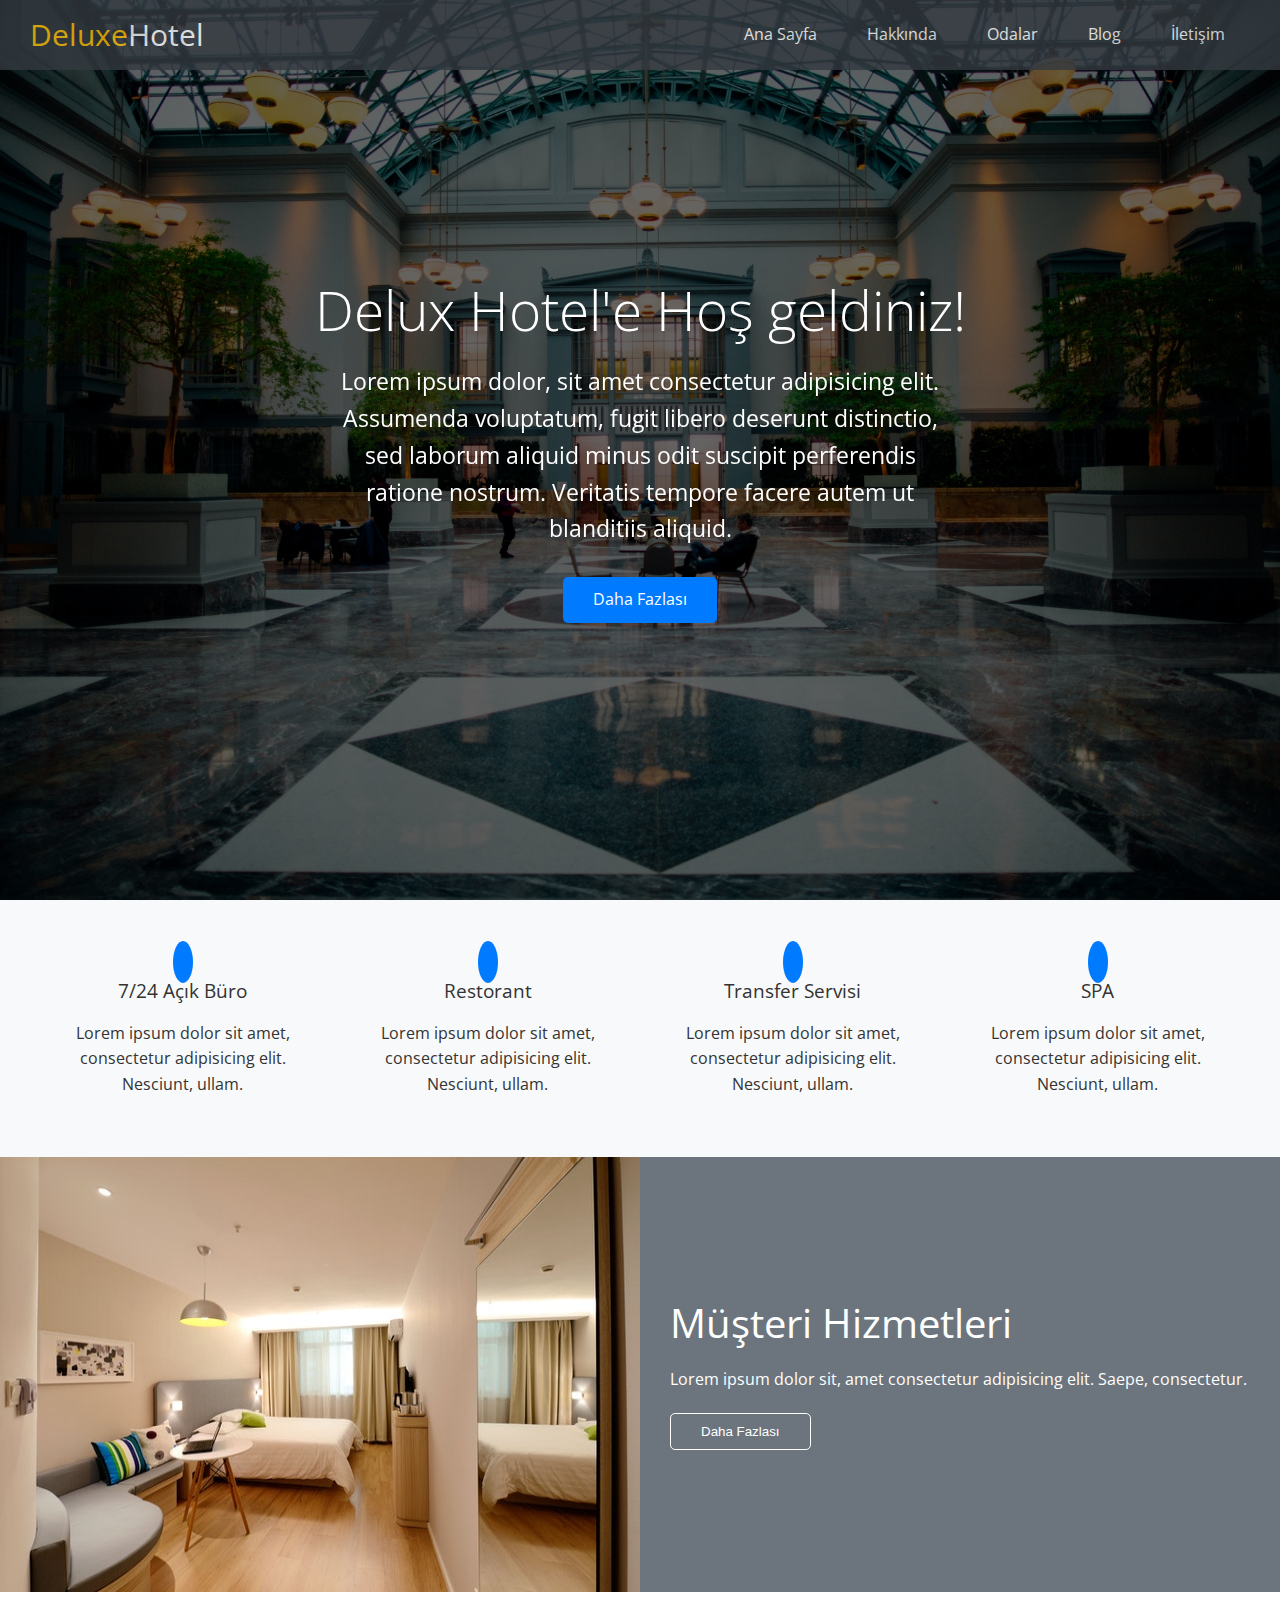
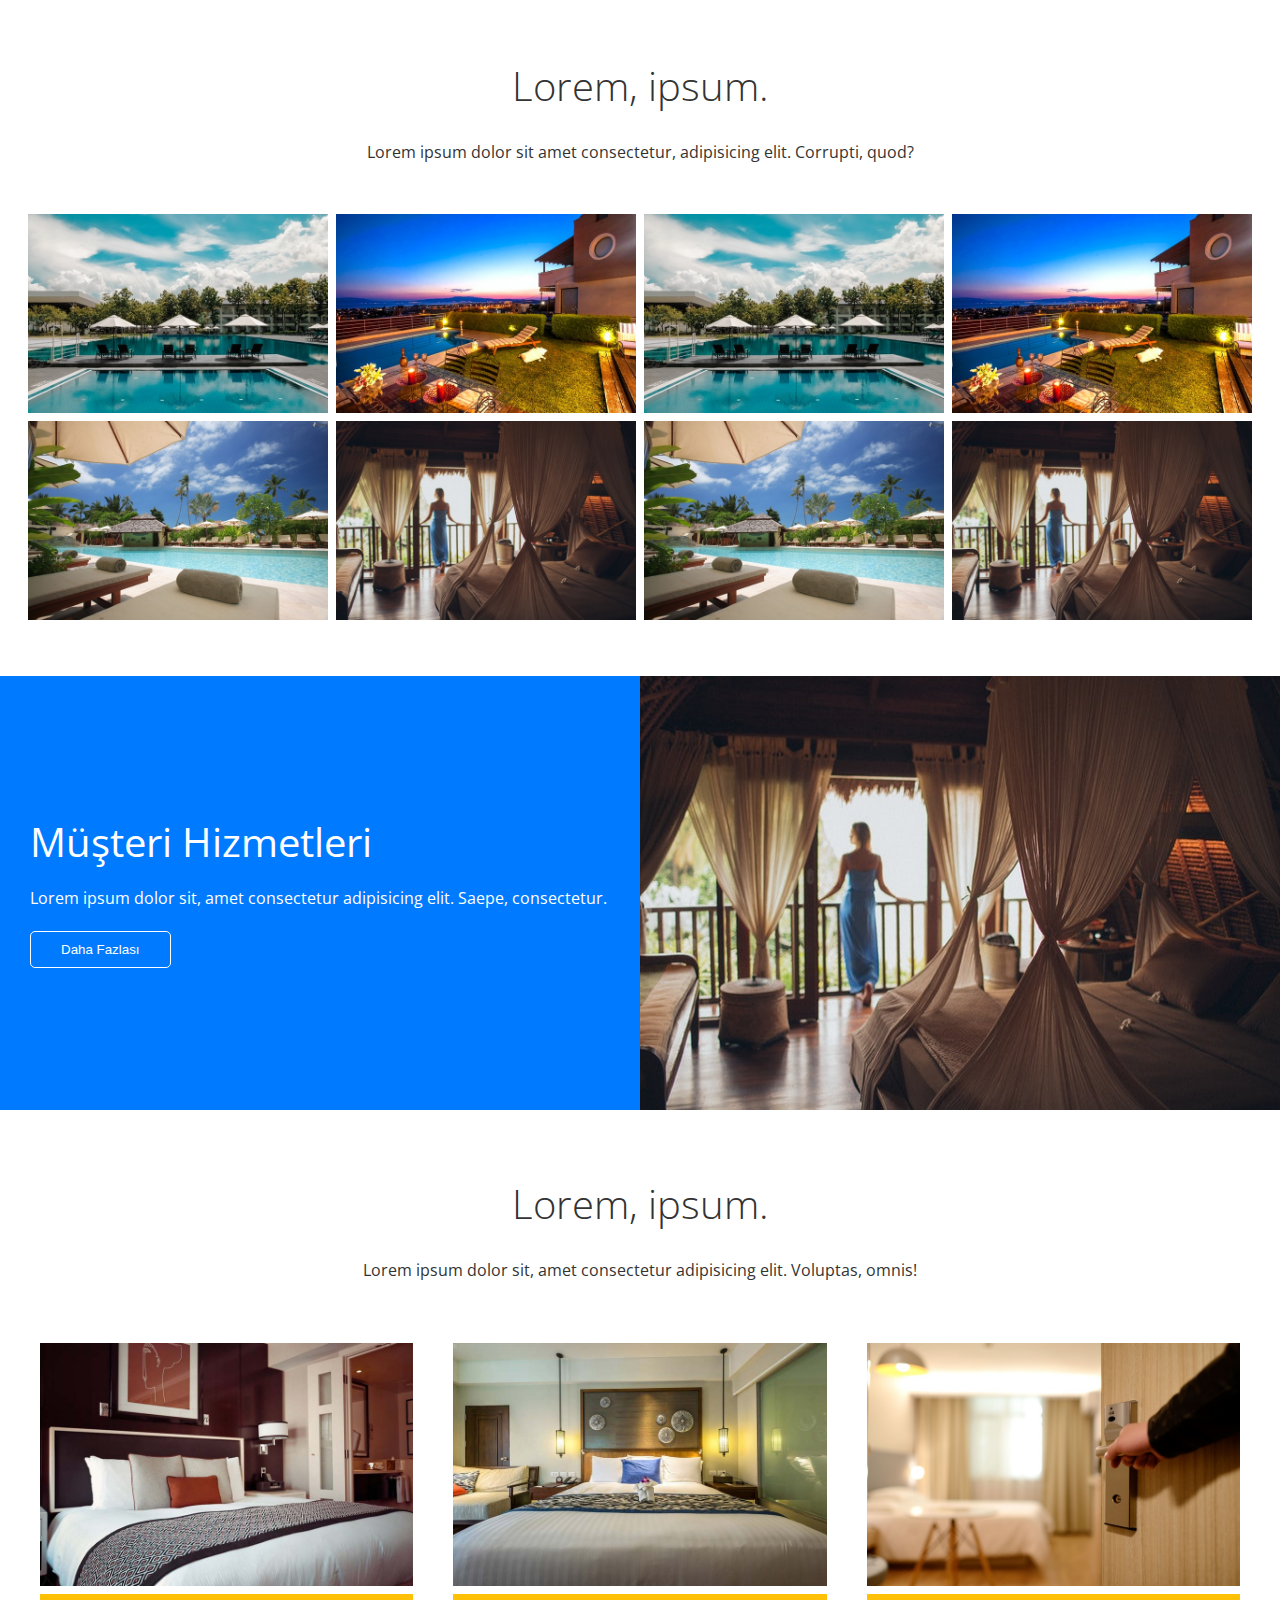
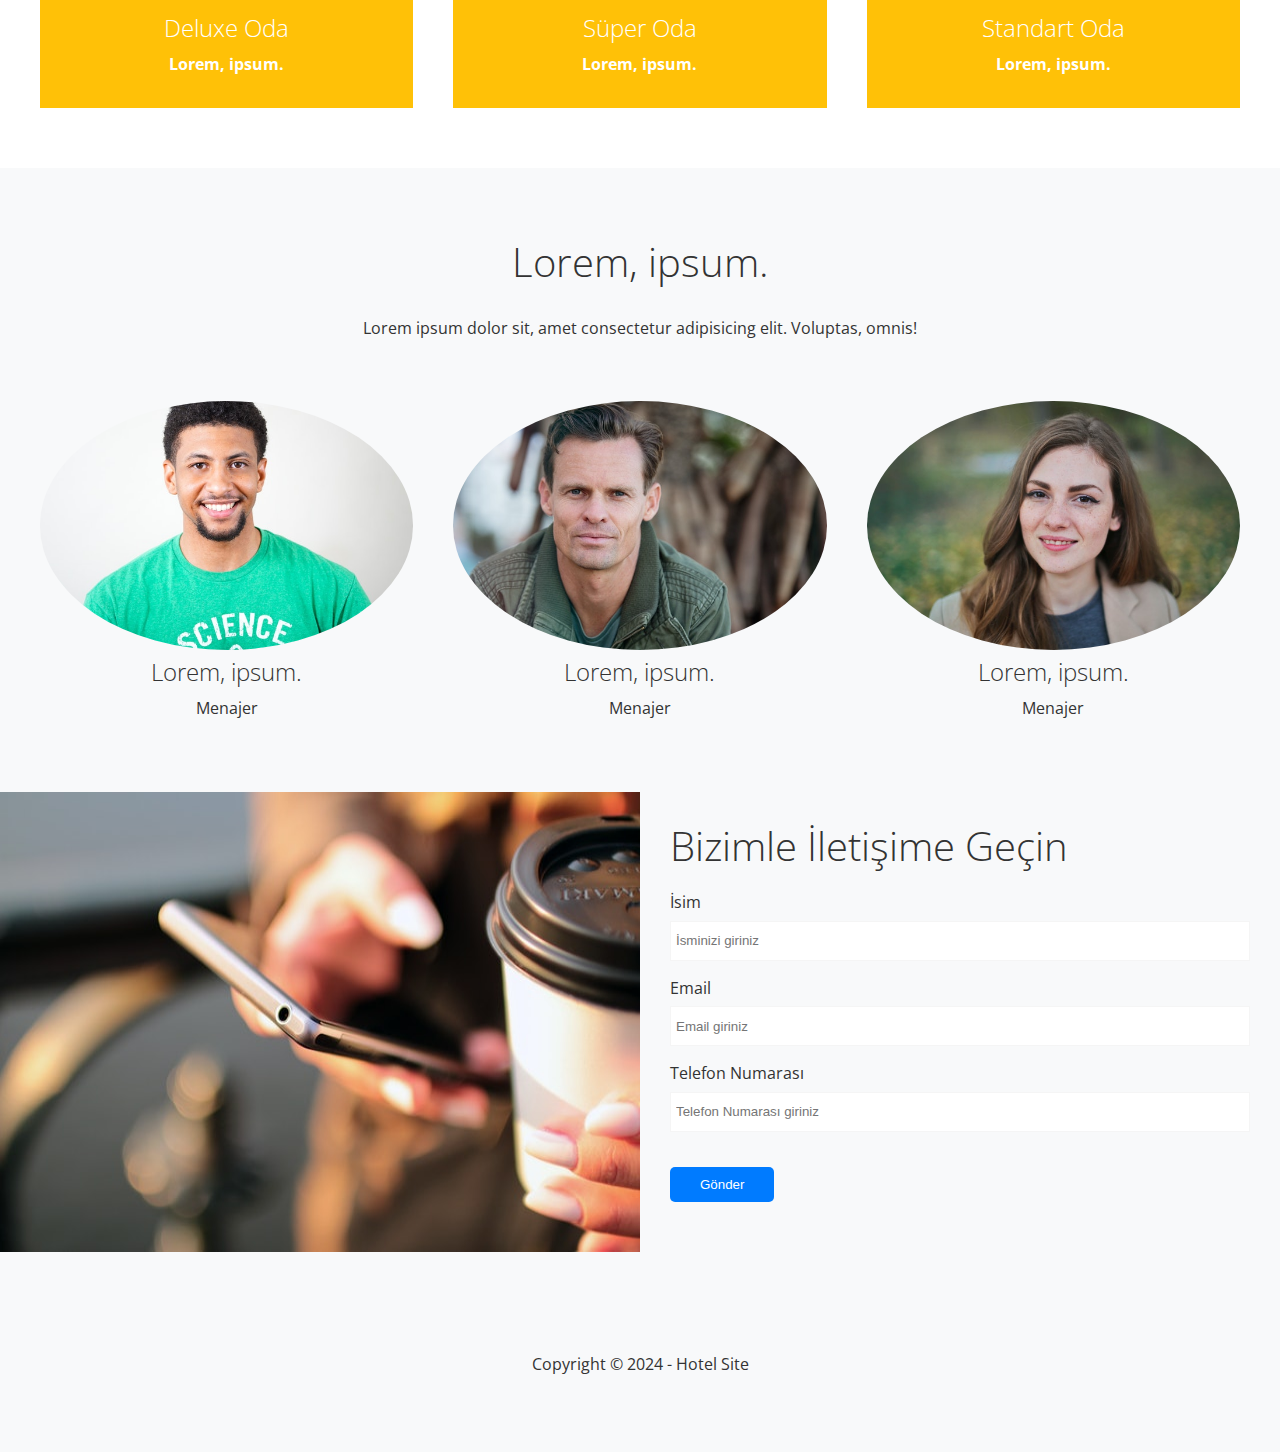
<file: index.html>
<!DOCTYPE html>
<html lang="tr">
  <head>
    <meta charset="UTF-8" />
    <meta name="viewport" content="width=device-width, initial-scale=1.0" />
    <link
      rel="stylesheet"
      href="https://cdnjs.cloudflare.com/ajax/libs/font-awesome/6.6.0/css/all.min.css"
      integrity="sha512-Kc323vGBEqzTmouAECnVceyQqyqdsSiqLQISBL29aUW4U/M7pSPA/gEUZQqv1cwx4OnYxTxve5UMg5GT6L4JJg=="
      crossorigin="anonymous"
      referrerpolicy="no-referrer"
    />
    <link rel="stylesheet" href="css/utils.css" />
    <link rel="stylesheet" href="css/style.css" />
    <title>Document</title>
  </head>
  <body>
    <header id="home" class="main-header">
      <div class="navbar">
        <h1 class="brand">
          <i class="fas fa-hotel"></i>
          <span>Deluxe</span>Hotel
        </h1>
        <nav>
          <ul>
            <li><a href="#home">Ana Sayfa</a></li>
            <li><a href="#about">Hakkında</a></li>
            <li><a href="#rooms">Odalar</a></li>
            <li><a href="blogs.html">Blog</a></li>
            <li><a href="#contact">İletişim</a></li>
          </ul>
        </nav>
      </div>

      <div class="content">
        <h1>Delux Hotel'e Hoş geldiniz!</h1>
        <p>
          Lorem ipsum dolor, sit amet consectetur adipisicing elit. Assumenda
          voluptatum, fugit libero deserunt distinctio, sed laborum aliquid
          minus odit suscipit perferendis ratione nostrum. Veritatis tempore
          facere autem ut blanditiis aliquid.
        </p>
        <a href="" class="btn btn-primary">
          <i class="fas fa-chevron-right"></i>Daha Fazlası</a
        >
      </div>
    </header>

    <main>
      <section id="services" class="icons bg-light">
        <div class="flex-items">
          <div>
            <i class="fas fa-concierge-bell fa-3x"></i>
            <div>
              <h3>7/24 Açık Büro</h3>
              <p>
                Lorem ipsum dolor sit amet, consectetur adipisicing elit.
                Nesciunt, ullam.
              </p>
            </div>
          </div>
          <div>
            <i class="fas fa-utensils fa-3x"></i>
            <div>
              <h3>Restorant</h3>
              <p>
                Lorem ipsum dolor sit amet, consectetur adipisicing elit.
                Nesciunt, ullam.
              </p>
            </div>
          </div>
          <div>
            <i class="fas fa-bus fa-3x"></i>
            <div>
              <h3>Transfer Servisi</h3>
              <p>
                Lorem ipsum dolor sit amet, consectetur adipisicing elit.
                Nesciunt, ullam.
              </p>
            </div>
          </div>
          <div>
            <i class="fas fa-spa fa-3x"></i>
            <div>
              <h3>SPA</h3>
              <p>
                Lorem ipsum dolor sit amet, consectetur adipisicing elit.
                Nesciunt, ullam.
              </p>
            </div>
          </div>
        </div>
      </section>

      <section id="about" class="about flex-columns">
        <div class="row">
          <div class="column">
            <div class="column-1">
              <img src="img_hotel/about1.jpeg" alt="" />
            </div>
          </div>
          <div class="column">
            <div class="column-2 bg-secondary">
              <h2>Müşteri Hizmetleri</h2>
              <p>
                Lorem ipsum dolor sit, amet consectetur adipisicing elit. Saepe,
                consectetur.
              </p>
              <button class="btn btn-outline">Daha Fazlası</button>
            </div>
          </div>
        </div>
      </section>

      <section id="gallery" class="gallery flex-grid section-padding">
        <header class="section-header">
          <h2>Lorem, ipsum.</h2>
          <p>
            Lorem ipsum dolor sit amet consectetur, adipisicing elit. Corrupti,
            quod?
          </p>
        </header>
        <div class="row">
          <div class="column">
            <img src="img_hotel/1.jpeg" alt="" />
            <img src="img_hotel/2.jpeg" alt="" />
          </div>
          <div class="column">
            <img src="img_hotel/3.jpeg" alt="" />
            <img src="img_hotel/4.jpeg" alt="" />
          </div>
          <div class="column">
            <img src="img_hotel/1.jpeg" alt="" />
            <img src="img_hotel/2.jpeg" alt="" />
          </div>
          <div class="column">
            <img src="img_hotel/3.jpeg" alt="" />
            <img src="img_hotel/4.jpeg" alt="" />
          </div>
        </div>
      </section>

      <section class="about flex-columns flex-reverse">
        <div class="row">
          <div class="column">
            <div class="column-1">
              <img src="img_hotel/about2.jpeg" alt="" />
            </div>
          </div>
          <div class="column">
            <div class="column-2 bg-primary">
              <h2>Müşteri Hizmetleri</h2>
              <p>
                Lorem ipsum dolor sit, amet consectetur adipisicing elit. Saepe,
                consectetur.
              </p>
              <button class="btn btn-outline">Daha Fazlası</button>
            </div>
          </div>
        </div>
      </section>

      <section id="rooms" class="rooms section-padding">
        <header class="section-header">
          <h2>Lorem, ipsum.</h2>
          <p>
            Lorem ipsum dolor sit, amet consectetur adipisicing elit. Voluptas,
            omnis!
          </p>
        </header>
        <div class="flex-items">
            <div class="card">
                <img src="img_hotel/room1.jpeg" alt="">
                <div class="card-body bg-warning">
                    <h2>Deluxe Oda</h2>
                    <p>Lorem, ipsum.</p>
                </div>
            </div>
            <div class="card">
                <img src="img_hotel/room2.jpeg" alt="">
                <div class="card-body bg-warning">
                    <h2>Süper Oda</h2>
                    <p>Lorem, ipsum.</p>
                </div>
            </div>
            <div class="card">
                <img src="img_hotel/room3.jpeg" alt="">
                <div class="card-body bg-warning">
                    <h2>Standart Oda</h2>
                    <p>Lorem, ipsum.</p>
                </div>
            </div>
        </div>
      </section>

      <section id="teams" class="teams section-padding bg-light">
        <header class="section-header">
            <h2>Lorem, ipsum.</h2>
            <p>
              Lorem ipsum dolor sit, amet consectetur adipisicing elit. Voluptas,
              omnis!
            </p>
          </header>
          <div class="flex-items">
            <div>
                <img src="img_hotel/p1.jpeg" alt="">
                <h2>Lorem, ipsum.</h2>
                <p>Menajer</p>
            </div>
            <div>
                <img src="img_hotel/p2.jpeg" alt="">
                <h2>Lorem, ipsum.</h2>
                <p>Menajer</p>
            </div>
            <div>
                <img src="img_hotel/p3.jpeg" alt="">
                <h2>Lorem, ipsum.</h2>
                <p>Menajer</p>
            </div>
          </div>
      </section>

      <section id="contact" class="contact flex-columns">
        <div class="row">
            <div class="column">
                <div class="column-1">
                    <img src="img_hotel/contact.jpeg" alt="">
                </div>
            </div>
            <div class="column">
                <div class="column-2 bg-light">
                    <h2>Bizimle İletişime Geçin</h2>
                    <form action="" class="contact-form">
                        <div class="form-control">
                            <label for="name">İsim</label>
                            <input type="text" id="name" placeholder="İsminizi giriniz">
                        </div>
                        <div class="form-control">
                            <label for="name">Email</label>
                            <input type="email" id="email" placeholder="Email giriniz">
                        </div>
                        <div class="form-control">
                            <label for="name">Telefon Numarası</label>
                            <input type="text" id="phone" placeholder="Telefon Numarası giriniz">
                        </div>
                        <button type="submit" class="btn btn-primary">Gönder</button>
                    </form>
                </div>
            </div>
        </div>
      </section>
    </main>

    <footer class="footer bg-light">
        <div class="social">
            <a href="#"><i class="fab fa-facebook fa-2x"></i></a>
            <a href="#"><i class="fab fa-twitter fa-2x"></i></a>
            <a href="#"><i class="fab fa-youtube fa-2x"></i></a>
            <a href="#"><i class="fab fa-linkedin fa-2x"></i></a>
        </div>
        <p>Copyright &copy 2024 - Hotel Site</p>
    </footer>
  </body>
</html>
</file>
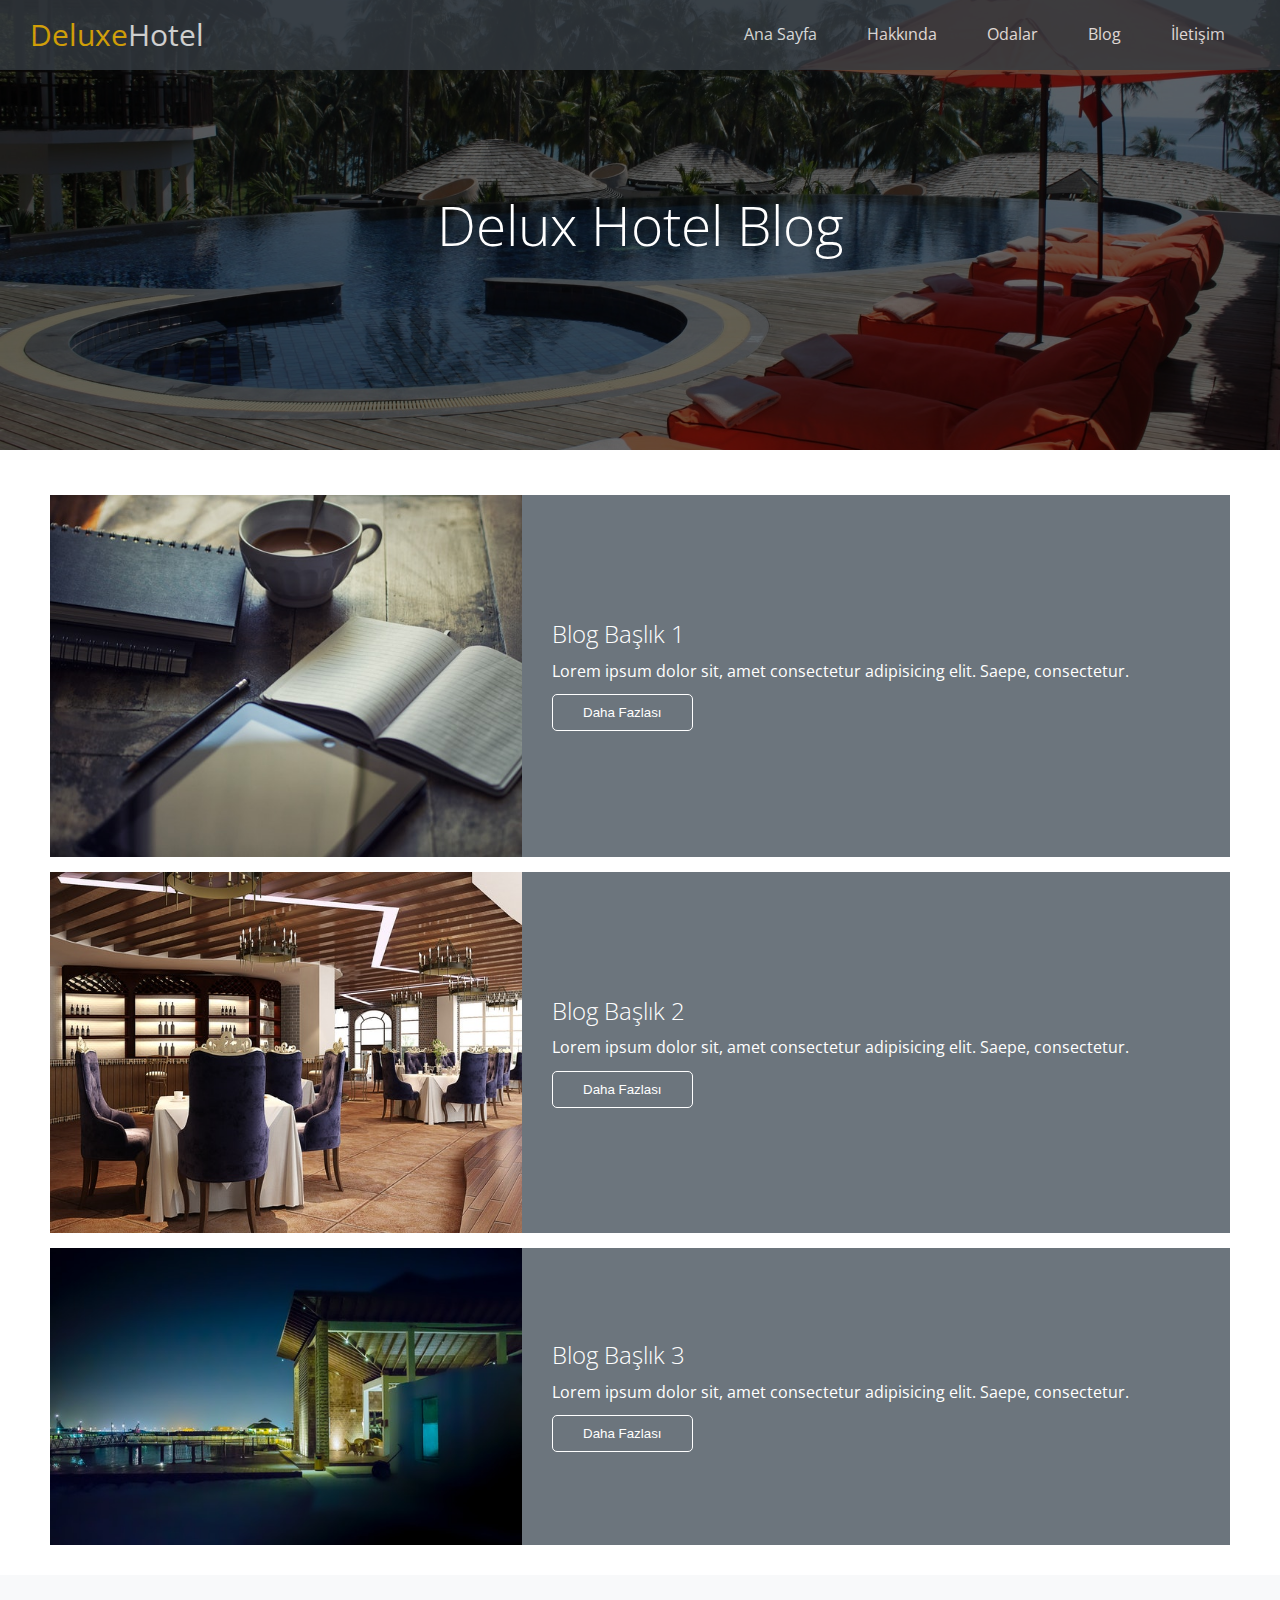
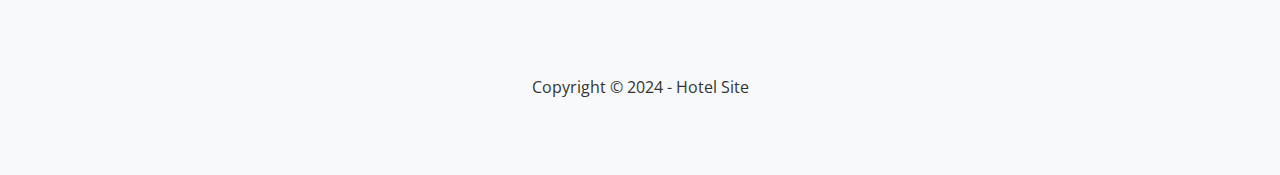
<file: blogs.html>
<!DOCTYPE html>
<html lang="tr">
  <head>
    <meta charset="UTF-8" />
    <meta name="viewport" content="width=device-width, initial-scale=1.0" />
    <link
      rel="stylesheet"
      href="https://cdnjs.cloudflare.com/ajax/libs/font-awesome/6.6.0/css/all.min.css"
      integrity="sha512-Kc323vGBEqzTmouAECnVceyQqyqdsSiqLQISBL29aUW4U/M7pSPA/gEUZQqv1cwx4OnYxTxve5UMg5GT6L4JJg=="
      crossorigin="anonymous"
      referrerpolicy="no-referrer"
    />
    <link rel="stylesheet" href="css/utils.css" />
    <link rel="stylesheet" href="css/style.css" />
    <title>Document</title>
  </head>
  <body>
    <header id="home" class="main-header blog">
      <div class="navbar">
        <h1 class="brand">
          <i class="fas fa-hotel"></i>
          <span>Deluxe</span>Hotel
        </h1>
        <nav>
          <ul>
            <li><a href="index.html">Ana Sayfa</a></li>
            <li><a href="index.html#about">Hakkında</a></li>
            <li><a href="index.html#rooms">Odalar</a></li>
            <li><a href="blogs.html">Blog</a></li>
            <li><a href="index.html#contact">İletişim</a></li>
          </ul>
        </nav>
      </div>

      <div class="content">
        <h1>Delux Hotel Blog</h1>
      </div>
    </header>
    <main>
        <section class="articles">
            <article class="article flex-columns">
                <div class="row">
                  <div class="column">
                    <div class="column-1">
                      <img src="img_hotel/blog-1.jpeg" alt="" />
                    </div>
                  </div>
                  <div class="column">
                    <div class="column-2 bg-secondary">
                      <h2>Blog Başlık 1</h2>
                      <p>
                        Lorem ipsum dolor sit, amet consectetur adipisicing elit. Saepe,
                        consectetur.
                      </p>
                      <button class="btn btn-outline">Daha Fazlası</button>
                    </div>
                  </div>
                </div>
            </article>
            <article class="article flex-columns">
                <div class="row">
                  <div class="column">
                    <div class="column-1">
                      <img src="img_hotel/blog-2.jpeg" alt="" />
                    </div>
                  </div>
                  <div class="column">
                    <div class="column-2 bg-secondary">
                      <h2>Blog Başlık 2</h2>
                      <p>
                        Lorem ipsum dolor sit, amet consectetur adipisicing elit. Saepe,
                        consectetur.
                      </p>
                      <button class="btn btn-outline">Daha Fazlası</button>
                    </div>
                  </div>
                </div>
            </article>
            <article class="article flex-columns">
                <div class="row">
                  <div class="column">
                    <div class="column-1">
                      <img src="img_hotel/blog-3.jpeg" alt="" />
                    </div>
                  </div>
                  <div class="column">
                    <div class="column-2 bg-secondary">
                      <h2>Blog Başlık 3</h2>
                      <p>
                        Lorem ipsum dolor sit, amet consectetur adipisicing elit. Saepe,
                        consectetur.
                      </p>
                      <button class="btn btn-outline">Daha Fazlası</button>
                    </div>
                  </div>
                </div>
            </article>
        </section>
    </main>
    <footer class="footer bg-light">
        <div class="social">
            <a href="#"><i class="fab fa-facebook fa-2x"></i></a>
            <a href="#"><i class="fab fa-twitter fa-2x"></i></a>
            <a href="#"><i class="fab fa-youtube fa-2x"></i></a>
            <a href="#"><i class="fab fa-linkedin fa-2x"></i></a>
        </div>
        <p>Copyright &copy 2024 - Hotel Site</p>
    </footer>
  </body>
</html>
</file>
<file: css/utils.css>
:root{
    --white:#fff;
    --primary:#007bff;
    --secondary:#6c757d;
    --success:#28a745;
    --danger:#dc3545;
    --warning:#ffc107;
    --info:#17a2b8;
    --dark:#343a40;
    --light:#f8f9fa;
}

.text-primary{
    color: var(--primary);
}

.text-secondary{
    color: var(--secondary);
}

.text-success{
    color: var(--success);
}

.text-danger{
    color: var(--danger);
}

.text-warning{
    color: var(--warning);
}

.text-info{
    color: var(--info);
}

.text-dark{
    color: var(--dark);
}

.text-light{
    color: var(--light);
}

.bg-primary{
    background-color: var(--primary);
}

.bg-secondary{
    background-color: var(--secondary);
}

.bg-success{
    background-color: var(--success);
}

.bg-danger{
    background-color: var(--danger);
}

.bg-warning{
    background-color: var(--warning);
}

.bg-info{
    background-color: var(--info);
}

.bg-dark{
    background-color: var(--dark);
}

.bg-light{
    background-color: var(--light);
}

.btn{
    cursor: pointer;
    display: inline-block;
    padding: 10px 30px;
    border: none;
    border-radius: 5px;
}

.btn:hover{
    opacity: 0.9;
}

.btn-primary{
    color: var(--white);
    background-color: var(--primary);
}

.btn-secondary{
    color: var(--white);
    background-color: var(--secondary);
}

.btn-success{
    color: var(--white);
    background-color: var(--success);
}

.btn-danger{
    color: var(--white);
    background-color: var(--danger);
}

.btn-warning{
    color: var(--white);
    background-color: var(--warning);
}

.btn-dark{
    color: var(--white);
    background-color: var(--dark);
}

.btn-outline{
    background: transparent;
    border: 1px solid var(--white);
    color: var(--white);
}

.btn-outline-primary{
    background: transparent;
    border: 1px solid var(--primary);
    color: var(--dark);
}

.btn-outline-primary:hover{
    background-color: var(--primary);
    border: 1px solid var(--primary);
    color: var(--white);
}

.flex-items{
    display: flex;
    justify-content: center;
    text-align: center;
    height: 100%;
}

.flex-items > div {
    padding: 20px;
    flex-basis: 100%;
}

.flex-columns.flex-reverse .row{
    flex-direction: row-reverse;
}

.flex-columns .row{
    display: flex;
    flex-direction: row;
    flex-wrap: wrap;
    width: 100%;
}

.flex-columns .column{
    flex: 1;
}

.flex-columns .column .column-1,
.flex-columns .column .column-2{
    height: 100%;
}

.flex-columns.article .column:nth-child(odd){
    flex: 2;
}

.flex-columns.article .column:nth-child(even){
    flex: 3;
}

.flex-columns .column-2{
    display: flex;
    flex-direction: column;
    align-items: flex-start;
    justify-content: center;
    padding: 3rem;
}

.flex-columns img{
    width: 100%;
    height: 100%;
}

.flex-grid .row{
    display: flex;
    flex-wrap: wrap;
    padding: 0.4rem;
}

.flex-grid .column{
    flex:25%;
    padding: 0.4rem;
}

.section-header{
    display: flex;
    flex-direction: column;
    align-items: center;
    justify-content: center;
    text-align: center;
    padding: 3rem;
}

.section-header h2{
    font-size: 4rem;
    margin: 2rem 0;
}

.section-padding{
    padding: 2rem 2rem 4rem;
}

@media(max-width:768px){
    .flex-items{
        flex-direction: column;
    }

    .flex-items > div {
        padding: 10px;
    }

    .flex-columns .column{
        flex: 100% !important;
    }

    .flex-grid .column{
        flex:50%;
    }
}
</file>
<file: css/style.css>
@import url('https://fonts.googleapis.com/css2?family=Open+Sans:ital,wght@0,300..800;1,300..800&display=swap');


*{
    box-sizing: border-box;
    padding: 0;
    margin: 0;
}

html{
    font-size: 10px;
    scroll-behavior: smooth;
}

body{
    font-family: 'Open Sans',sans-serif;
    font-size: 1.6rem;
    background-color: #fff;
    color: #333;
    line-height: 1.6;
}

ul{
    list-style: none;
}

a{
    color: #333;
    text-decoration: none;
}

h1,h2{
    font-weight: 300;
    line-height: 1.2;
}

p{
    margin: 1rem 0;
}

img{
    width: 100%;
}

.text-center{
    text-align: center;
}

.navbar{
    display: flex;
    align-items: center;
    justify-content: space-between;
    background-color: var(--dark);
    opacity: 0.8;
    color: #fff;
    position: fixed;
    top: 0;
    width: 100%;
    height: 70px;
    padding: 0 3rem;
}

.navbar a{
    color:#fff ;
    padding: 1rem 2rem;
    margin: 0.5rem;
}

.navbar a:hover{
    border-bottom: 2px solid var(--warning);
}

.navbar ul{
    display: flex;
}

.navbar .brand{
    font-weight: 400;
}

.navbar h1{
    font-size: 3rem;
}

.navbar span{
    color: var(--warning);
}

.main-header{
    background-image: url('../img_hotel/bg-1.jpeg');
    background-repeat: no-repeat;
    background-size: cover;
    background-position: center;
    height:100vh ;
    color: #fff;
    position: relative; 
}

.main-header.blog{
    background-image: url('../img_hotel/bg-2.jpeg');
    height: 50vh;
}

.main-header .content{
    display: flex;
    flex-direction: column;
    align-items: center;
    justify-content:center ;
    text-align: center;
    height: 100%;
}

.main-header::before{
    content: '';
    position: absolute;
    top: 0;
    left: 0;
    width: 100%;
    height: 100%;
    background: rgba(0,0,0,0.6);
}

.main-header *{
    z-index: 5;
}

.main-header .content h1{
    font-size: 5.5rem;
}

.main-header .content p{
    font-size: 2.3rem;
    max-width: 60rem;
    margin: 2rem 0 3rem;
}

.icons{
    padding: 30px;
}

.icons h3{
    font-weight: 400;
    margin-bottom: 15px;
}

.icons i{
    background-color: var(--primary);
    color: #fff;
    padding: 1rem;
    border-radius: 50%;
    margin-bottom: 1.5rem;
}

.about{
    color: #fff;
}

.about h2{
    font-size: 4rem;
    font-weight: 400;
}

.about p{
    margin: 2rem 0;
}

.gallery img:hover{
    cursor: pointer;
    opacity: 0.8;
}

.card{
    color: #fff;
    font-weight: 700;
}

.card-body{
    padding: 2rem;
}

.teams img{
    border-radius: 50%;
}

.teams img:hover{
    opacity: 0.7;
}

.contact-form{
    width: 100%;
    padding: 2rem 0;
}

.contact-form label{
    display: block;
    margin-bottom: .5rem;
}

.contact-form .form-control{
    margin-bottom: 1.5rem;
}

.contact-form input{
    width: 100%;
    padding: 5px;
    height: 40px;
    border: 1px solid #f5f5f5;
}

.contact-form .btn{
    margin-top: 20px;
}

.contact h2{
    font-size: 4rem;
}

.articles{
    padding: 3rem 5rem;
}

.article{
    margin-top: 1.5rem;
    color: #fff;
}

.footer {
    display: flex;
    flex-direction: column;
    justify-content: center;
    align-items: center;
    text-align: center;
    height: 200px;
}

.footer a{
    color: var(--danger);
}

.footer a:hover{
    opacity: 0.7;
}

.footer .social a{
    margin-right: 10px;
}

@media(max-width:768px){
    html{
        font-size: 9px;
    }

    .navbar{
        flex-direction: column;
        height: 120px;
        padding: 20px;
    }

    .navbar a{
        padding: 10px;
        margin: 0 3px;
    }

    .teams img{
        width: 70%;
    }
}
</file>
